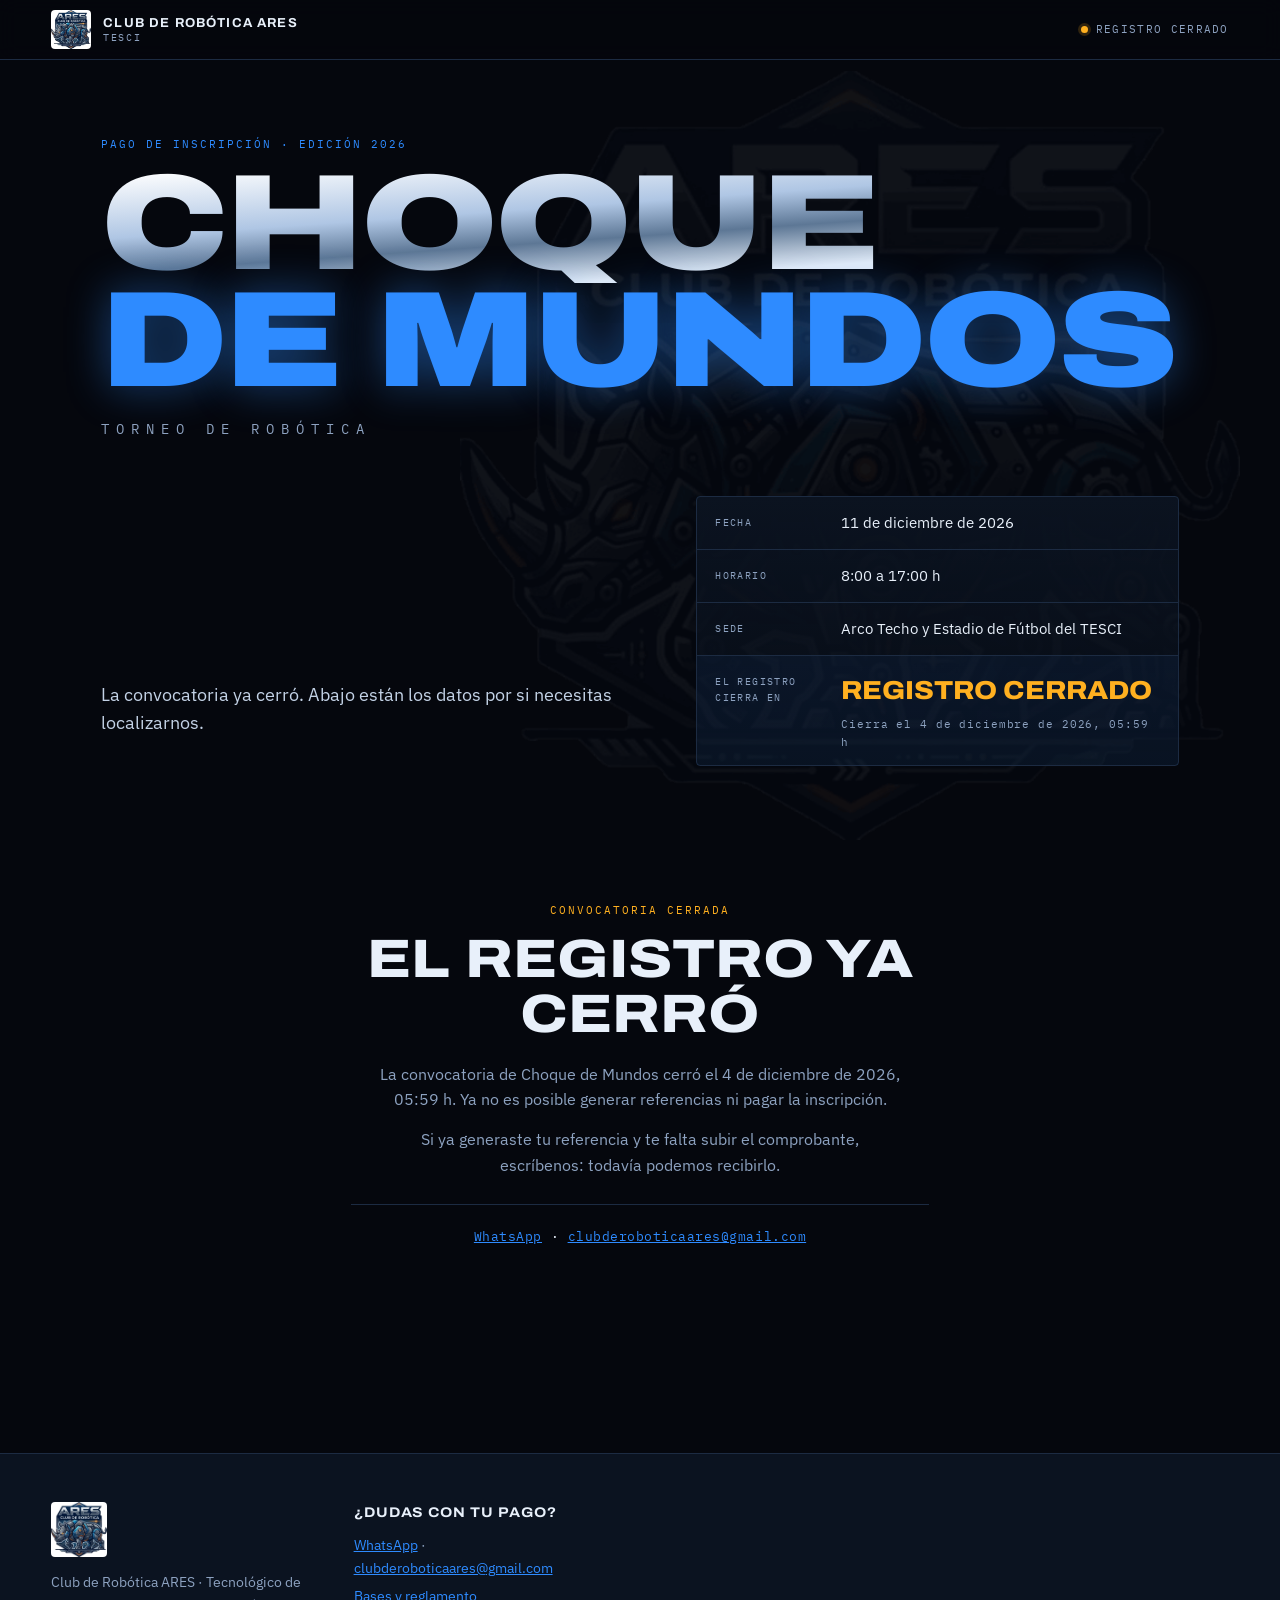
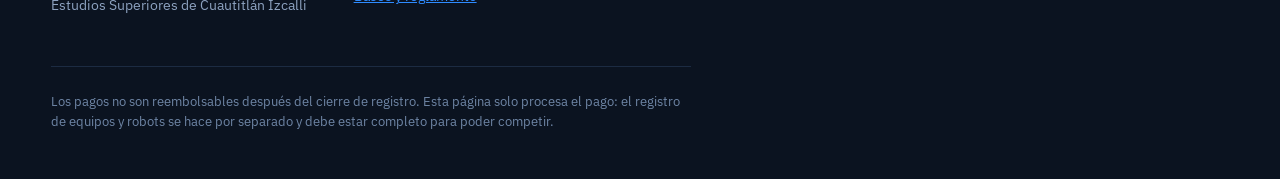
<file: index.html>
<!DOCTYPE html>
<html lang="es-MX">
<head>
<meta charset="utf-8">
<meta name="viewport" content="width=device-width, initial-scale=1">
<title>Pago de inscripción · Choque de Mundos — Club de Robótica ARES</title>
<meta name="description" content="Paga la inscripción al torneo de robótica Choque de Mundos del Club ARES, TESCI. 11 de diciembre de 2026.">
<meta name="theme-color" content="#05070D">
<link rel="icon" href="img/logo-ares.jpeg">
<link rel="preconnect" href="https://fonts.googleapis.com">
<link rel="preconnect" href="https://fonts.gstatic.com" crossorigin>
<link rel="stylesheet" href="https://fonts.googleapis.com/css2?family=Archivo:wdth,wght@62..125,100..900&family=IBM+Plex+Mono:wght@400;500;600&family=IBM+Plex+Sans:wght@400;500;600&display=swap">
<link rel="stylesheet" href="css/estilos.css">
</head>
<body>

<div class="marca-fondo" aria-hidden="true"></div>

<a class="saltar" href="#pago">Saltar al formulario de pago</a>

<header class="barra">
  <div class="barra__marca">
    <img src="img/logo-ares.jpeg" alt="" width="40" height="40">
    <span class="barra__club">Club de Robótica ARES<em>TESCI</em></span>
  </div>
  <div class="barra__estado" id="barra-estado" hidden>
    <span class="punto" aria-hidden="true"></span>
    <span id="barra-estado-texto">Registro abierto</span>
  </div>
</header>

<main>

  <!-- ░░ PORTADA ░░ -->
  <section class="portada">
    <div class="portada__texto">
      <p class="epigrafe">Pago de inscripción · Edición 2026</p>
      <h1 class="titulo">
        <span class="titulo__l1">Choque</span>
        <span class="titulo__l2">de Mundos</span>
      </h1>
      <p class="portada__pie">Torneo de Robótica</p>
    </div>

    <div class="portada__base">
      <div class="portada__llamado">
        <p class="entrada">
          Calcula lo que te toca pagar y obtén los datos para transferir.
          El lugar de tus robots queda apartado cuando confirmamos el pago.
        </p>
        <a class="boton boton--primario" href="#pago" id="ir-al-pago">Calcular mi pago</a>
      </div>

      <dl class="ficha-evento">
        <div class="ficha-evento__fila">
          <dt>Fecha</dt><dd id="dato-fecha"></dd>
        </div>
        <div class="ficha-evento__fila">
          <dt>Horario</dt><dd id="dato-horario"></dd>
        </div>
        <div class="ficha-evento__fila">
          <dt>Sede</dt><dd id="dato-sede"></dd>
        </div>
        <div class="ficha-evento__fila ficha-evento__fila--reloj">
          <dt>El registro cierra en</dt>
          <dd>
            <p class="cuenta__fin" id="cuenta-fin" hidden>Registro cerrado</p>
            <div class="cuenta" id="cuenta-regresiva" role="timer" aria-live="off">
              <span class="cuenta__bloque" id="bloque-meses" hidden>
                <strong id="c-meses">0</strong><em>meses</em>
              </span>
              <span class="cuenta__bloque"><strong id="c-dias">0</strong><em>días</em></span>
              <span class="cuenta__bloque"><strong id="c-horas">00</strong><em>horas</em></span>
              <span class="cuenta__bloque"><strong id="c-minutos">00</strong><em>min</em></span>
              <span class="cuenta__bloque"><strong id="c-segundos">00</strong><em>seg</em></span>
            </div>
            <span class="reloj__limite" id="reloj-limite"></span>
          </dd>
        </div>
      </dl>
    </div>
  </section>

  <!-- ░░ REGISTRO CERRADO ░░ -->
  <section class="cerrado" id="cerrado" hidden tabindex="-1">
    <p class="epigrafe">Convocatoria cerrada</p>
    <h2 class="cerrado__titulo">El registro ya cerró</h2>
    <p class="cerrado__texto" id="cerrado-texto"></p>
    <p class="cerrado__texto">
      Si ya generaste tu referencia y te falta subir el comprobante,
      escríbenos: todavía podemos recibirlo.
    </p>
    <p class="cerrado__contacto">
      <a id="cerrado-whatsapp" href="#" target="_blank" rel="noopener">WhatsApp</a>
      ·
      <a id="cerrado-correo" href="#">Correo</a>
    </p>
  </section>

  <!-- ░░ PAGO ░░ -->
  <div class="lienzo" id="pago">

    <form class="formulario" id="formulario" novalidate>

      <p class="recordatorio" id="recordatorio-registro">
        <strong>El registro de tus robots va por separado.</strong>
        <span id="recordatorio-texto"></span>
      </p>

      <!-- PASO 1 -->
      <section class="paso" id="paso-monto">
        <header class="paso__encabezado">
          <p class="epigrafe">Paso 1 de 3</p>
          <h2 class="paso__titulo">¿Cuánto te toca?</h2>
          <p class="paso__nota">
            Se cobra por robot. La tarifa depende de quién inscribe y de
            cuántos robots lleva tu escuela en total.
          </p>
        </header>

        <fieldset class="tarifas" id="tarifas">
          <legend class="oculto">Tarifa que te corresponde</legend>
          <!-- Las tarjetas se construyen desde js/config.js -->
        </fieldset>
        <p class="error" id="error-tarifa" hidden></p>

        <h3 class="subtitulo">Cuántos robots pagas</h3>
        <div class="contador">
          <button class="contador__boton" type="button" id="menos" aria-label="Quitar un robot">−</button>
          <input class="contador__campo" id="robots" type="number" inputmode="numeric"
                 min="1" value="1" aria-label="Número de robots que vas a pagar">
          <button class="contador__boton" type="button" id="mas" aria-label="Agregar un robot">+</button>
          <p class="contador__cuenta" id="cuenta"></p>
        </div>

        <p class="pista" id="pista-volumen" hidden></p>
        <p class="error" id="error-robots" hidden></p>
      </section>

      <!-- PASO 2 -->
      <section class="paso" id="paso-quien">
        <header class="paso__encabezado">
          <p class="epigrafe">Paso 2 de 3</p>
          <h2 class="paso__titulo">A nombre de quién</h2>
          <p class="paso__nota">
            Con estos datos cruzamos tu pago con los registros que ya hiciste.
            Escríbelos igual que en el formulario de registro.
          </p>
        </header>

        <div class="campos">
          <p class="campo">
            <label for="institucion">Escuela o institución</label>
            <input id="institucion" name="institucion" type="text" maxlength="80" autocomplete="organization" required>
            <span class="campo__ayuda" id="ayuda-institucion">Como la escribiste al registrarte.</span>
          </p>
          <p class="campo">
            <label for="responsable">Nombre del responsable</label>
            <input id="responsable" name="responsable" type="text" maxlength="60" autocomplete="name" required>
          </p>
          <p class="campo">
            <label for="correo">Correo electrónico</label>
            <input id="correo" name="correo" type="email" autocomplete="email" required>
            <span class="campo__ayuda">Aquí te confirmamos el pago.</span>
          </p>
          <p class="campo">
            <label for="telefono">WhatsApp a 10 dígitos</label>
            <input id="telefono" name="telefono" type="tel" inputmode="numeric" maxlength="10" autocomplete="tel-national" required>
          </p>
        </div>

        <p class="campo campo--ancho">
          <label for="equipos">Equipos o robots que cubre este pago</label>
          <input id="equipos" name="equipos" type="text" maxlength="200" autocomplete="off">
          <span class="campo__ayuda">
            Sepáralos con comas. Es lo que nos permite saber qué registros estás pagando.
          </span>
        </p>
      </section>

      <!-- PASO 3 -->
      <section class="paso" id="paso-forma">
        <header class="paso__encabezado">
          <p class="epigrafe">Paso 3 de 3</p>
          <h2 class="paso__titulo">Forma de pago</h2>
          <p class="paso__nota" id="nota-pago">
            Las dos opciones apartan tus lugares. La pasarela lo confirma al instante;
            la transferencia, cuando recibimos tu comprobante.
          </p>
        </header>

        <fieldset class="metodos" id="metodos">
          <legend class="oculto">Forma de pago</legend>

          <label class="metodo" for="metodo-pasarela">
            <input type="radio" name="metodo" id="metodo-pasarela" value="pasarela" checked>
            <span class="metodo__cuerpo">
              <span class="metodo__nombre">Pagar en línea</span>
              <span class="metodo__detalle" id="metodo-pasarela-detalle"></span>
              <span class="etiqueta etiqueta--viva">Confirmación inmediata</span>
            </span>
          </label>

          <label class="metodo" for="metodo-transferencia">
            <input type="radio" name="metodo" id="metodo-transferencia" value="transferencia">
            <span class="metodo__cuerpo">
              <span class="metodo__nombre">Transferencia o SPEI</span>
              <span class="metodo__detalle" id="metodo-transferencia-detalle"></span>
              <span class="etiqueta">Envías tu comprobante</span>
            </span>
          </label>
        </fieldset>

        <div class="pago-unico" id="pago-unico" hidden>
          <h3 class="pago-unico__titulo">Transferencia o SPEI</h3>
          <p class="pago-unico__texto" id="pago-unico-texto"></p>
        </div>

        <p class="aviso" id="aviso-metodo" hidden></p>
        <p class="error" id="error-formulario" hidden></p>

        <button class="boton boton--primario boton--ancho" type="submit" id="enviar">
          Generar mi referencia de pago
        </button>
        <p class="letra-chica">
          Generar la referencia no cobra nada. En el siguiente paso vienen los datos de la cuenta.
        </p>
      </section>
    </form>

    <!-- RESUMEN -->
    <aside class="resumen" id="resumen" aria-label="Resumen de tu pago">
      <h2 class="resumen__titulo">Tu pago</h2>
      <dl class="resumen__lista">
        <div class="resumen__fila"><dt>Tarifa</dt><dd id="r-tarifa">Sin elegir</dd></div>
        <div class="resumen__fila"><dt>Escuela</dt><dd id="r-escuela">—</dd></div>
        <div class="resumen__fila"><dt>Robots</dt><dd id="r-robots">1</dd></div>
        <div class="resumen__fila"><dt>Precio por robot</dt><dd id="r-unitario">—</dd></div>
      </dl>
      <p class="resumen__total">
        <span>Total a pagar</span>
        <strong id="r-total">$0</strong>
      </p>
      <p class="resumen__nota" id="r-nota">Elige tu tarifa para ver el costo.</p>
    </aside>
  </div>

  <!-- ░░ FICHA DE PAGO ░░ -->
  <section class="ficha" id="ficha" hidden tabindex="-1">
    <header class="ficha__encabezado">
      <p class="epigrafe">Referencia generada</p>
      <h2 class="ficha__titulo">Folio <span id="f-folio"></span></h2>
      <p class="ficha__nota" id="f-intro"></p>
      <p class="aviso" id="ficha__encabezado-estado" hidden>
        Folio provisional: no quedó registrado en el sistema. Mándanos tu
        comprobante por WhatsApp para que podamos confirmarte.
      </p>
    </header>

    <dl class="ficha__datos" id="f-datos"></dl>

    <!-- Ruta: pasarela -->
    <div class="ruta" id="ruta-pasarela" hidden>
      <h3 class="ruta__titulo">Paga en línea</h3>
      <p class="ruta__texto" id="ruta-pasarela-texto"></p>
      <a class="boton boton--primario boton--ancho" id="boton-pasarela" href="#" target="_blank" rel="noopener">
        Ir a la pasarela de pago
      </a>
      <p class="aviso" id="aviso-sin-liga" hidden>
        Tu total todavía no tiene liga de pago en línea.
        Usa la transferencia de abajo o escríbenos y te la mandamos.
      </p>
      <ol class="instrucciones" id="instrucciones-pasarela">
        <li>La liga ya trae tu monto exacto: <strong id="pasarela-total"></strong>. No tienes que escribir nada.</li>
        <li>Paga con tarjeta, SPEI o en efectivo en OXXO.</li>
        <li>Sube el comprobante aquí mismo, en el recuadro de abajo. Tu folio <strong id="pasarela-folio"></strong> ya queda ligado.</li>
        <li>Te confirmamos dentro de las siguientes 24 horas.</li>
      </ol>
    </div>

    <!-- Ruta: transferencia -->
    <div class="ruta" id="ruta-transferencia" hidden>
      <h3 class="ruta__titulo" id="transferencia-titulo">Transfiere a esta cuenta</h3>

      <div class="pedir-datos" id="pedir-datos" hidden>
        <p class="pedir-datos__texto">
          Por seguridad no publicamos la cuenta en esta página. Pídenosla por
          WhatsApp con el botón de abajo: tu folio y tu monto ya van en el
          mensaje, y te contestamos con los datos para transferir.
        </p>
        <a class="boton boton--primario" id="pedir-datos-boton" href="#" target="_blank" rel="noopener">
          Pedir los datos por WhatsApp
        </a>
      </div>

      <dl class="banco" id="banco"></dl>
      <ol class="instrucciones">
        <li>Transfiere el monto exacto: <strong id="transferencia-monto"></strong>.</li>
        <li>Usa <strong id="transferencia-folio"></strong> como concepto o referencia.</li>
        <li>Sube tu comprobante aquí mismo. Tienes <strong id="transferencia-plazo"></strong> antes de que los lugares se liberen.</li>
      </ol>
    </div>

    <!-- Subir el comprobante -->
    <section class="comprobante" id="comprobante">
      <h3 class="ruta__titulo">Sube tu comprobante</h3>
      <p class="ruta__texto">
        Cuando hayas transferido, sube aquí la foto o captura. Es la única
        forma de entregarlo y lo que nos permite confirmarte: sin comprobante
        el lugar se libera.
      </p>

      <label class="soltar" id="soltar" for="archivo">
        <input type="file" id="archivo" accept="image/jpeg,image/png,image/webp,application/pdf" hidden>
        <span class="soltar__icono" aria-hidden="true">↑</span>
        <span class="soltar__texto" id="soltar-texto">
          Toca para elegir la foto, o arrástrala aquí
        </span>
        <span class="soltar__formatos">JPG, PNG, WEBP o PDF · hasta 8 MB</span>
      </label>

      <img class="vista-previa" id="vista-previa" alt="Vista previa de tu comprobante" hidden>

      <button class="boton boton--primario boton--ancho" type="button" id="enviar-comprobante" disabled>
        Enviar comprobante
      </button>
      <p class="estado-subida" id="estado-subida" hidden></p>
    </section>

    <div class="ficha__acciones">
      <button class="boton boton--fantasma" type="button" id="descargar-ficha">Descargar ficha</button>
      <button class="boton boton--texto" type="button" id="volver">Corregir mis datos</button>
    </div>
  </section>

</main>

<footer class="pie">
  <div class="pie__bloque">
    <img src="img/logo-ares.jpeg" alt="Club de Robótica ARES" width="56" height="56">
    <p id="pie-institucion"></p>
  </div>
  <div class="pie__bloque">
    <h2 class="pie__titulo">¿Dudas con tu pago?</h2>
    <p><a id="pie-whatsapp" href="#">WhatsApp</a> · <a id="pie-correo" href="#">Correo</a></p>
    <p><a id="pie-reglamento" href="#" target="_blank" rel="noopener">Bases y reglamento</a></p>
  </div>
  <p class="pie__legal">
    Los pagos no son reembolsables después del cierre de registro.
    Esta página solo procesa el pago: el registro de equipos y robots se hace
    por separado y debe estar completo para poder competir.
  </p>
</footer>

<script src="js/config.js"></script>
<script src="js/app.js"></script>
</body>
</html>
</file>
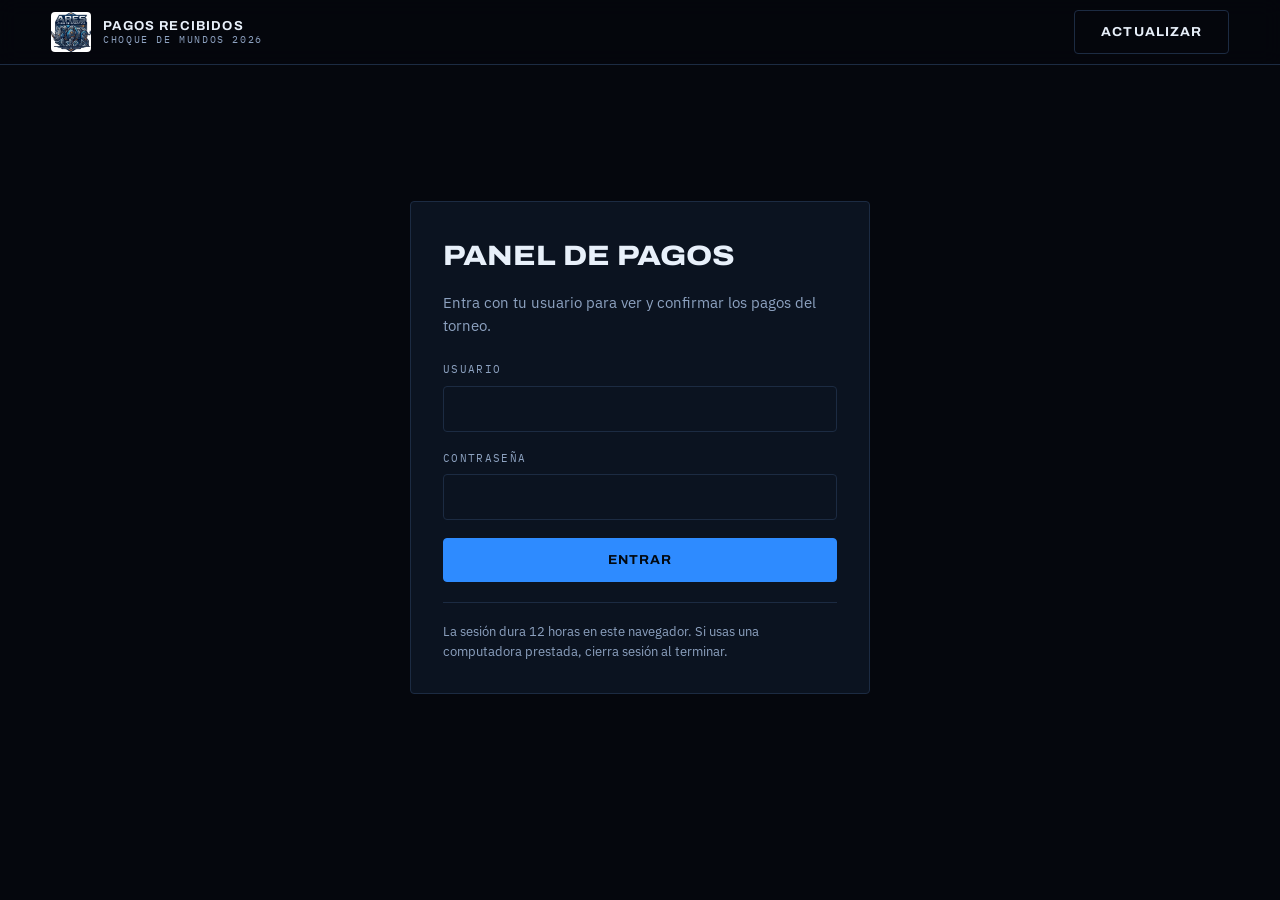
<file: admin/index.html>
<!DOCTYPE html>
<html lang="es-MX">
<head>
<meta charset="utf-8">
<meta name="viewport" content="width=device-width, initial-scale=1">
<meta name="robots" content="noindex, nofollow">
<title>Pagos · Choque de Mundos</title>
<link rel="icon" href="../img/logo-ares.jpeg">
<link rel="preconnect" href="https://fonts.googleapis.com">
<link rel="preconnect" href="https://fonts.gstatic.com" crossorigin>
<link rel="stylesheet" href="https://fonts.googleapis.com/css2?family=Archivo:wdth,wght@62..125,100..900&family=IBM+Plex+Mono:wght@400;500;600&family=IBM+Plex+Sans:wght@400;500;600&display=swap">
<link rel="stylesheet" href="../css/estilos.css">
<link rel="stylesheet" href="admin.css">
</head>
<body class="panel">

<header class="barra">
  <div class="barra__marca">
    <img src="../img/logo-ares.jpeg" alt="" width="40" height="40">
    <span class="barra__club">Pagos recibidos<em>Choque de Mundos 2026</em></span>
  </div>
  <div class="barra__acciones">
    <button class="boton boton--fantasma boton--chico" type="button" id="refrescar">Actualizar</button>
    <button class="boton boton--texto" type="button" id="salir" hidden>Salir</button>
  </div>
</header>

<main class="panel__cuerpo">

  <!-- Entrada -->
  <section class="acceso" id="acceso">
    <h1 class="acceso__titulo">Panel de pagos</h1>
    <p class="acceso__texto">
      Entra con tu usuario para ver y confirmar los pagos del torneo.
    </p>
    <form id="forma-acceso">
      <p class="campo">
        <label for="usuario">Usuario</label>
        <input id="usuario" type="text" autocomplete="username" spellcheck="false" autocapitalize="off">
      </p>
      <p class="campo">
        <label for="contrasena">Contraseña</label>
        <input id="contrasena" type="password" autocomplete="current-password">
      </p>
      <button class="boton boton--primario boton--ancho" type="submit" id="entrar">Entrar</button>
    </form>
    <p class="error" id="error-acceso" hidden></p>
    <p class="acceso__pista">
      La sesión dura 12 horas en este navegador. Si usas una computadora
      prestada, cierra sesión al terminar.
    </p>
  </section>

  <!-- Panel -->
  <div id="tablero" hidden>

    <section class="cifras" id="cifras"></section>

    <section class="controles">
      <div class="filtros" id="filtros">
        <button class="filtro filtro--activo" type="button" data-estado="">Todos</button>
        <button class="filtro" type="button" data-estado="pendiente">Pendientes</button>
        <button class="filtro" type="button" data-estado="confirmado">Confirmados</button>
        <button class="filtro" type="button" data-estado="cancelado">Cancelados</button>
        <button class="filtro" type="button" data-estado="sin-comprobante">Sin comprobante</button>
      </div>
      <input class="buscador" id="buscador" type="search"
             placeholder="Buscar folio, escuela, responsable o correo…" aria-label="Buscar">
      <button class="boton boton--fantasma boton--chico" type="button" id="exportar">Descargar CSV</button>
    </section>

    <p class="error" id="error-tabla" hidden></p>

    <div class="tabla-caja">
      <table class="tabla">
        <thead>
          <tr>
            <th>Folio</th>
            <th>Escuela</th>
            <th>Responsable</th>
            <th>Contacto</th>
            <th class="n">Robots</th>
            <th class="n">Total</th>
            <th>Comprobante</th>
            <th>Estado</th>
            <th></th>
          </tr>
        </thead>
        <tbody id="filas"></tbody>
      </table>
      <p class="vacio" id="vacio" hidden>No hay pagos que coincidan.</p>
    </div>
  </div>
</main>

<!-- Comprobante en grande -->
<div class="visor" id="visor" hidden>
  <div class="visor__caja" role="dialog" aria-modal="true" aria-labelledby="visor-titulo">
    <header class="visor__barra">
      <span id="visor-titulo">Comprobante</span>
      <button class="boton boton--texto" type="button" id="cerrar-visor">Cerrar</button>
    </header>
    <div class="visor__contenido" id="visor-contenido"></div>
  </div>
</div>

<script src="admin.js"></script>
</body>
</html>
</file>
<file: css/estilos.css>
/* ============================================================
   Choque de Mundos — hoja de estilos
   Paleta tomada de la convocatoria: azul de arco eléctrico y
   cian de LED sobre el negro mate del tapete de la arena.
   ============================================================ */

:root {
  /* color */
  --negro:        #05070D;
  --panel:        #0B1320;
  --panel-alto:   #111D2F;
  --linea:        #1C2B42;
  --linea-viva:   #294A70;
  --azul:         #2E8BFF;
  --azul-hondo:   #0A3570;
  --cian:         #35E6E0;
  --ambar:        #FFB020;
  --niebla:       #8DA2C0;
  --hueso:        #E8F0FA;

  /* tipografía */
  --display: 'Archivo', 'Arial Narrow', system-ui, sans-serif;
  --cuerpo:  'IBM Plex Sans', system-ui, -apple-system, sans-serif;
  --mono:    'IBM Plex Mono', 'SFMono-Regular', Consolas, monospace;

  /* métrica */
  --ancho:   1180px;
  --radio:   4px;
  --borde:   1px solid var(--linea);
}

* { box-sizing: border-box; }

/* algunos bloques declaran display:flex; el atributo hidden debe ganar */
[hidden] { display: none !important; }

html { scroll-behavior: smooth; }

body {
  margin: 0;
  background: var(--negro);
  color: var(--hueso);
  font-family: var(--cuerpo);
  font-size: 16px;
  line-height: 1.6;
  -webkit-font-smoothing: antialiased;
}

img { max-width: 100%; height: auto; display: block; }

a { color: var(--azul); }
a:hover { color: var(--cian); }

:focus-visible {
  outline: 2px solid var(--cian);
  outline-offset: 3px;
}

.oculto {
  position: absolute; width: 1px; height: 1px;
  padding: 0; margin: -1px; overflow: hidden;
  clip-path: inset(50%); white-space: nowrap;
}

.saltar {
  position: absolute; left: -9999px; top: 8px;
  background: var(--azul); color: #fff;
  padding: 10px 16px; z-index: 100; border-radius: var(--radio);
}
.saltar:focus { left: 8px; }

/* ── tipografía base ───────────────────────────────────────── */

.epigrafe {
  font-family: var(--mono);
  font-size: 11px;
  letter-spacing: .18em;
  text-transform: uppercase;
  color: var(--azul);
  margin: 0 0 12px;
}

.subtitulo {
  font-family: var(--display);
  font-variation-settings: 'wdth' 112, 'wght' 700;
  font-size: 15px;
  letter-spacing: .06em;
  text-transform: uppercase;
  color: var(--hueso);
  margin: 40px 0 16px;
  padding-bottom: 10px;
  border-bottom: var(--borde);
  display: flex;
  justify-content: space-between;
  align-items: baseline;
  gap: 12px;
}

.subtitulo__conteo {
  font-family: var(--mono);
  font-size: 11px;
  font-weight: 400;
  letter-spacing: .08em;
  color: var(--niebla);
  text-transform: none;
}

.letra-chica {
  font-size: 13px;
  color: var(--niebla);
  margin: 12px 0 0;
}

/* ── marca de agua: el escudo del club detrás de la página ─── */

.marca-fondo {
  position: fixed;
  inset: 0;
  z-index: -1;
  pointer-events: none;
  background: url('../img/marca-ares.png') no-repeat 92% 54%;
  background-size: min(780px, 72vw) auto;
  opacity: .055;
}

/* ── barra superior ────────────────────────────────────────── */

.barra {
  position: sticky; top: 0; z-index: 40;
  display: flex; align-items: center; justify-content: space-between;
  gap: 16px;
  padding: 10px max(20px, 4vw);
  background: rgba(5, 7, 13, .85);
  backdrop-filter: blur(10px);
  border-bottom: var(--borde);
}

.barra__marca { display: flex; align-items: center; gap: 12px; }
.barra__marca img { border-radius: var(--radio); }

.barra__club {
  font-family: var(--display);
  font-variation-settings: 'wdth' 100, 'wght' 700;
  font-size: 13px;
  letter-spacing: .09em;
  text-transform: uppercase;
  line-height: 1.25;
  display: flex; flex-direction: column;
}
.barra__club em {
  font-family: var(--mono);
  font-style: normal;
  font-size: 10px;
  letter-spacing: .16em;
  color: var(--niebla);
}

.barra__estado {
  display: flex; align-items: center; gap: 8px;
  font-family: var(--mono);
  font-size: 11px;
  letter-spacing: .12em;
  text-transform: uppercase;
  color: var(--niebla);
}
.punto {
  width: 7px; height: 7px; border-radius: 50%;
  background: var(--cian);
  box-shadow: 0 0 0 3px rgba(53, 230, 224, .18);
}
.barra__estado--cerrado .punto { background: var(--ambar); box-shadow: 0 0 0 3px rgba(255, 176, 32, .18); }

/* ── portada ───────────────────────────────────────────────── */

.portada {
  position: relative;
  max-width: var(--ancho);
  margin: 0 auto;
  padding: clamp(40px, 6.5vw, 76px) max(20px, 4vw) clamp(36px, 5vw, 64px);
}

.portada__base {
  position: relative;
  margin-top: clamp(32px, 5vw, 56px);
  display: grid;
  grid-template-columns: minmax(0, 1.1fr) minmax(0, 1fr);
  gap: clamp(28px, 5vw, 64px);
  align-items: end;
}

.portada__texto { position: relative; }

.titulo {
  font-family: var(--display);
  margin: 0;
  line-height: .86;
  text-transform: uppercase;
  display: flex; flex-direction: column;
}
.titulo__l1 {
  font-variation-settings: 'wdth' 125, 'wght' 900;
  font-size: clamp(42px, 11.8vw, 136px);
  letter-spacing: -.02em;
  background: linear-gradient(176deg, #FFFFFF 4%, #AFC6E4 38%, #5D7795 56%, #E4EDF8 78%);
  -webkit-background-clip: text;
  background-clip: text;
  color: transparent;
}
.titulo__l2 {
  font-variation-settings: 'wdth' 125, 'wght' 900;
  font-size: clamp(42px, 11.8vw, 136px);
  letter-spacing: -.02em;
  color: var(--azul);
  text-shadow: 0 0 44px rgba(46, 139, 255, .45);
}

.portada__pie {
  font-family: var(--mono);
  font-size: clamp(11px, 1.6vw, 14px);
  letter-spacing: .5em;
  text-transform: uppercase;
  color: var(--niebla);
  margin: 18px 0 0;
}

.entrada {
  max-width: 48ch;
  font-size: clamp(16px, 1.5vw, 18px);
  color: #C3D2E6;
  margin: 0 0 28px;
}

/* ficha del evento: se lee como una hoja de especificaciones */
.ficha-evento {
  position: relative;
  margin: 0;
  border: var(--borde);
  border-radius: var(--radio);
  background: linear-gradient(180deg, var(--panel), rgba(11, 19, 32, .4));
}
.ficha-evento__fila {
  display: grid;
  grid-template-columns: 112px minmax(0, 1fr);
  gap: 14px;
  padding: 14px 18px;
  border-bottom: var(--borde);
}
.ficha-evento__fila:last-child { border-bottom: 0; }
.ficha-evento dt {
  font-family: var(--mono);
  font-size: 10px;
  letter-spacing: .14em;
  text-transform: uppercase;
  color: var(--niebla);
  padding-top: 4px;
}
.ficha-evento dd { margin: 0; font-size: 15px; }

.ficha-evento__fila--reloj { background: rgba(46, 139, 255, .06); }

.cuenta__fin {
  margin: 0 0 4px;
  font-family: var(--display);
  font-variation-settings: 'wdth' 110, 'wght' 800;
  font-size: clamp(20px, 2.4vw, 26px);
  text-transform: uppercase;
  color: var(--ambar);
}

.cuenta {
  display: flex; flex-wrap: wrap; gap: 14px;
  margin-bottom: 6px;
}
.cuenta__bloque { display: flex; flex-direction: column; align-items: flex-start; }
.cuenta__bloque strong {
  font-family: var(--mono);
  font-variant-numeric: tabular-nums;
  font-size: clamp(22px, 2.6vw, 30px);
  font-weight: 600; line-height: 1;
  color: var(--cian);
}
.cuenta__bloque em {
  font-family: var(--mono); font-style: normal;
  font-size: 9.5px; letter-spacing: .14em; text-transform: uppercase;
  color: var(--niebla); margin-top: 5px;
}

.reloj__limite {
  display: block;
  font-family: var(--mono);
  font-size: 11px;
  letter-spacing: .08em;
  color: var(--niebla);
  margin-top: 2px;
}

/* ── registro cerrado ──────────────────────────────────────── */

.cerrado {
  max-width: 680px;
  margin: 0 auto;
  padding: clamp(40px, 7vw, 72px) max(20px, 4vw) clamp(56px, 9vw, 96px);
  text-align: center;
}
.cerrado:focus { outline: none; }
.cerrado .epigrafe { color: var(--ambar); }
.cerrado__titulo {
  font-family: var(--display);
  font-variation-settings: 'wdth' 118, 'wght' 800;
  font-size: clamp(30px, 6vw, 54px);
  line-height: 1.02; text-transform: uppercase;
  margin: 0 0 20px;
}
.cerrado__texto {
  font-size: 16px; color: var(--niebla);
  margin: 0 auto 14px; max-width: 52ch;
}
.cerrado__contacto {
  margin-top: 26px; padding-top: 22px;
  border-top: var(--borde);
  font-family: var(--mono); font-size: 13px;
  letter-spacing: .04em;
}

/* ── botones ───────────────────────────────────────────────── */

.boton {
  display: inline-flex; align-items: center; justify-content: center;
  gap: 8px;
  font-family: var(--display);
  font-variation-settings: 'wdth' 105, 'wght' 700;
  font-size: 13px;
  letter-spacing: .08em;
  text-transform: uppercase;
  text-decoration: none;
  padding: 14px 26px;
  border-radius: var(--radio);
  border: 1px solid transparent;
  cursor: pointer;
  transition: background-color .18s, border-color .18s, color .18s, transform .18s;
}
.boton:active { transform: translateY(1px); }

.boton--primario {
  background: var(--azul);
  color: #02080F;
  border-color: var(--azul);
}
.boton--primario:hover { background: var(--cian); border-color: var(--cian); color: #02080F; }

.boton--fantasma {
  background: transparent;
  color: var(--hueso);
  border-color: var(--linea);
}
.boton--fantasma:hover { border-color: var(--azul); color: var(--azul); background: rgba(46, 139, 255, .07); }

.boton--texto {
  background: none; border: 0; color: var(--niebla);
  padding: 14px 8px; text-decoration: underline; text-underline-offset: 4px;
}
.boton--texto:hover { color: var(--hueso); }

.boton--ancho { width: 100%; }

.boton[aria-disabled="true"], .boton:disabled {
  opacity: .45; pointer-events: none;
}

/* ── lienzo: formulario + resumen ──────────────────────────── */

.lienzo {
  max-width: var(--ancho);
  margin: 0 auto;
  padding: 0 max(20px, 4vw) 96px;
  display: grid;
  grid-template-columns: minmax(0, 1fr) 300px;
  gap: clamp(32px, 5vw, 64px);
  align-items: start;
}

.paso { padding: 40px 0; border-top: var(--borde); }
.paso:first-child { border-top: 0; padding-top: 16px; }

.paso__encabezado { margin-bottom: 28px; }
.paso__titulo {
  font-family: var(--display);
  font-variation-settings: 'wdth' 118, 'wght' 800;
  font-size: clamp(26px, 3.4vw, 38px);
  line-height: 1.05;
  letter-spacing: -.01em;
  text-transform: uppercase;
  margin: 0 0 12px;
}
.paso__nota { max-width: 56ch; color: var(--niebla); margin: 0; font-size: 15px; }

/* ── tarifas (paso 1) ──────────────────────────────────────── */

.tarifas {
  border: 0; margin: 0; padding: 0;
  display: grid;
  grid-template-columns: repeat(auto-fit, minmax(260px, 1fr));
  gap: 14px;
}

.tarifa { position: relative; display: block; cursor: pointer; }
.tarifa input { position: absolute; opacity: 0; width: 1px; height: 1px; }

.tarifa__cuerpo {
  display: flex; flex-direction: column; gap: 8px; height: 100%;
  padding: 22px;
  border: var(--borde); border-radius: var(--radio);
  background: var(--panel);
  transition: border-color .2s, background-color .2s, transform .2s;
}
.tarifa:hover .tarifa__cuerpo { border-color: var(--linea-viva); transform: translateY(-2px); }
.tarifa input:focus-visible + .tarifa__cuerpo { outline: 2px solid var(--cian); outline-offset: 3px; }
.tarifa input:checked + .tarifa__cuerpo {
  border-color: var(--azul);
  background: linear-gradient(180deg, rgba(46, 139, 255, .14), var(--panel) 68%);
}

.tarifa__nombre {
  font-family: var(--display);
  font-variation-settings: 'wdth' 114, 'wght' 800;
  font-size: 20px; text-transform: uppercase; letter-spacing: -.005em;
}
.tarifa__detalle { font-size: 13.5px; color: var(--niebla); flex: 1; }

.tarifa__precio {
  display: flex; align-items: baseline; gap: 8px;
  margin-top: 8px; padding-top: 14px;
  border-top: var(--borde);
}
.tarifa__precio strong {
  font-family: var(--display);
  font-variation-settings: 'wdth' 110, 'wght' 800;
  font-size: 32px; letter-spacing: -.015em;
  color: var(--hueso);
}
.tarifa input:checked + .tarifa__cuerpo .tarifa__precio strong { color: var(--cian); }
.tarifa__precio span {
  font-family: var(--mono); font-size: 11px;
  letter-spacing: .13em; text-transform: uppercase; color: var(--niebla);
}
.tarifa__escalon {
  font-family: var(--mono); font-size: 11px;
  line-height: 1.5; letter-spacing: .03em; color: var(--niebla);
}

/* ── campos ────────────────────────────────────────────────── */

.campos {
  display: grid;
  grid-template-columns: repeat(auto-fit, minmax(240px, 1fr));
  gap: 18px;
}

.campo { margin: 0; display: flex; flex-direction: column; gap: 7px; }

.campo label {
  font-family: var(--mono);
  font-size: 11px;
  letter-spacing: .12em;
  text-transform: uppercase;
  color: var(--niebla);
}
.campo__opcional { text-transform: none; letter-spacing: 0; opacity: .7; }

.campo input[type="text"],
.campo input[type="email"],
.campo input[type="tel"],
.campo input[type="password"],
.campo select {
  font-family: var(--cuerpo);
  font-size: 16px;
  color: var(--hueso);
  background: var(--panel);
  border: var(--borde);
  border-radius: var(--radio);
  padding: 12px 14px;
  width: 100%;
  transition: border-color .18s, background-color .18s;
}
.campo input:hover { border-color: var(--linea-viva); }
.campo input:focus {
  outline: none;
  border-color: var(--azul);
  background: var(--panel-alto);
  box-shadow: 0 0 0 3px rgba(46, 139, 255, .16);
}
.campo input[aria-invalid="true"] { border-color: var(--ambar); }

.campo__ayuda { font-size: 12.5px; color: var(--niebla); }

.campo--ancho { margin-top: 18px; }

.campo--casilla {
  flex-direction: row; align-items: flex-start; gap: 12px;
  margin-top: 28px; font-size: 15px;
}
.campo--casilla input { width: 18px; height: 18px; margin-top: 3px; accent-color: var(--azul); flex: none; }
.campo--casilla label {
  font-family: var(--cuerpo);
  font-size: 15px; letter-spacing: 0; text-transform: none;
  color: #C3D2E6; line-height: 1.5;
}

/* ── recordatorio: aquí solo se paga ───────────────────────── */

.recordatorio {
  margin: 0 0 8px;
  padding: 14px 18px;
  border: var(--borde);
  border-left: 2px solid var(--ambar);
  border-radius: var(--radio);
  background: rgba(255, 176, 32, .07);
  font-size: 14.5px;
  color: #E8D5B0;
}
.recordatorio strong { display: block; color: var(--hueso); margin-bottom: 2px; }
.recordatorio a { color: var(--ambar); }
.recordatorio a:hover { color: var(--hueso); }

/* ── contador de robots ────────────────────────────────────── */

.contador {
  display: flex; align-items: center; flex-wrap: wrap; gap: 12px;
}

.contador__boton {
  width: 52px; height: 52px; flex: none;
  font-family: var(--mono); font-size: 24px; line-height: 1;
  color: var(--hueso);
  background: var(--panel);
  border: var(--borde); border-radius: var(--radio);
  cursor: pointer;
  transition: border-color .18s, color .18s, background-color .18s;
}
.contador__boton:hover:not(:disabled) {
  border-color: var(--azul); color: var(--azul); background: rgba(46, 139, 255, .08);
}
.contador__boton:disabled { opacity: .35; cursor: not-allowed; }

.contador__campo {
  width: 96px; flex: none;
  font-family: var(--display);
  font-variation-settings: 'wdth' 110, 'wght' 800;
  font-size: 28px; text-align: center;
  font-variant-numeric: tabular-nums;
  color: var(--hueso);
  background: var(--panel);
  border: var(--borde); border-radius: var(--radio);
  padding: 8px 4px;
  -moz-appearance: textfield;
}
.contador__campo::-webkit-outer-spin-button,
.contador__campo::-webkit-inner-spin-button { -webkit-appearance: none; margin: 0; }
.contador__campo:focus {
  outline: none; border-color: var(--azul);
  box-shadow: 0 0 0 3px rgba(46, 139, 255, .16);
}

.contador__cuenta {
  margin: 0 0 0 6px;
  font-family: var(--mono); font-size: 14px;
  letter-spacing: .04em; color: var(--niebla);
}

/* ── métodos de pago ───────────────────────────────────────── */

.metodos {
  border: 0; margin: 0; padding: 0;
  display: grid; grid-template-columns: repeat(auto-fit, minmax(250px, 1fr)); gap: 14px;
}

.metodo { position: relative; display: block; cursor: pointer; }
.metodo input { position: absolute; opacity: 0; width: 1px; height: 1px; }

.metodo__cuerpo {
  display: flex; flex-direction: column; gap: 6px; height: 100%;
  padding: 20px;
  border: var(--borde); border-radius: var(--radio);
  background: var(--panel);
  transition: border-color .2s, background-color .2s;
}
.metodo input:focus-visible + .metodo__cuerpo { outline: 2px solid var(--cian); outline-offset: 3px; }
.metodo input:checked + .metodo__cuerpo {
  border-color: var(--azul);
  background: linear-gradient(180deg, rgba(46, 139, 255, .12), var(--panel) 70%);
}

.metodo__nombre {
  font-family: var(--display);
  font-variation-settings: 'wdth' 112, 'wght' 800;
  font-size: 17px; text-transform: uppercase; letter-spacing: .01em;
}
.metodo__detalle { font-size: 13.5px; color: var(--niebla); }

.etiqueta {
  align-self: flex-start;
  margin-top: 6px;
  font-family: var(--mono);
  font-size: 10px; letter-spacing: .13em; text-transform: uppercase;
  color: var(--niebla);
  border: var(--borde); border-radius: 2px;
  padding: 3px 8px;
}
.etiqueta--viva { color: var(--cian); border-color: rgba(53, 230, 224, .45); }

/* ── pago único (pasarela apagada) ─────────────────────────── */

.pago-unico {
  border: var(--borde);
  border-left: 2px solid var(--azul);
  border-radius: var(--radio);
  background: var(--panel);
  padding: 20px 22px;
}
.pago-unico__titulo {
  font-family: var(--display);
  font-variation-settings: 'wdth' 112, 'wght' 800;
  font-size: 18px; text-transform: uppercase; letter-spacing: .01em;
  margin: 0 0 8px;
}
.pago-unico__texto { margin: 0; font-size: 14.5px; color: var(--niebla); }

/* ── resumen pegajoso ──────────────────────────────────────── */

.resumen {
  position: sticky; top: 86px;
  border: var(--borde); border-radius: var(--radio);
  background: linear-gradient(180deg, var(--panel-alto), var(--panel));
  padding: 22px;
}

.resumen__titulo {
  font-family: var(--mono);
  font-size: 11px; font-weight: 500;
  letter-spacing: .16em; text-transform: uppercase;
  color: var(--niebla);
  margin: 0 0 16px; padding-bottom: 14px;
  border-bottom: var(--borde);
}

.resumen__lista { margin: 0; display: grid; gap: 12px; }
.resumen__fila { display: grid; gap: 2px; }
.resumen__fila dt {
  font-family: var(--mono); font-size: 10px;
  letter-spacing: .13em; text-transform: uppercase; color: var(--niebla);
}
.resumen__fila dd { margin: 0; font-size: 15px; line-height: 1.35; }

.resumen__total {
  display: flex; align-items: baseline; justify-content: space-between;
  gap: 10px; margin: 20px 0 0; padding-top: 16px;
  border-top: var(--borde);
  font-family: var(--mono); font-size: 11px;
  letter-spacing: .13em; text-transform: uppercase; color: var(--niebla);
}
.resumen__total strong {
  font-family: var(--display);
  font-variation-settings: 'wdth' 110, 'wght' 800;
  font-size: 30px; letter-spacing: -.01em;
  color: var(--cian);
}
.resumen__nota { font-size: 12.5px; color: var(--niebla); margin: 12px 0 0; }

/* ── errores y avisos ──────────────────────────────────────── */

.pista {
  margin: 20px 0 0; padding: 12px 14px;
  border-radius: var(--radio);
  font-size: 14px;
  border-left: 3px solid var(--azul);
  background: rgba(46, 139, 255, .09);
  color: #BBD6FF;
}
.pista--lograda {
  border-left-color: var(--cian);
  background: rgba(53, 230, 224, .09);
  color: #A7F0ED;
}

.error, .aviso {
  margin: 18px 0 0; padding: 12px 14px;
  border-radius: var(--radio);
  font-size: 14px;
  border-left: 3px solid var(--ambar);
  background: rgba(255, 176, 32, .09);
  color: #FFD489;
}

/* ── ficha de pago ─────────────────────────────────────────── */

.ficha {
  max-width: 760px;
  margin: 0 auto;
  padding: 0 max(20px, 4vw) 96px;
}
.ficha:focus { outline: none; }

.ficha__encabezado { padding-bottom: 24px; border-bottom: var(--borde); margin-bottom: 28px; }
.ficha__titulo {
  font-family: var(--display);
  font-variation-settings: 'wdth' 116, 'wght' 800;
  font-size: clamp(26px, 4vw, 40px);
  text-transform: uppercase; margin: 0 0 12px;
}
.ficha__titulo span { font-family: var(--mono); color: var(--cian); letter-spacing: .01em; }
.ficha__nota { color: var(--niebla); margin: 0; max-width: 58ch; }

.ficha__datos, .banco {
  margin: 0 0 28px;
  border: var(--borde); border-radius: var(--radio);
  background: var(--panel);
  overflow: hidden;
}
.ficha__datos .fila, .banco .fila {
  display: grid; grid-template-columns: 160px minmax(0, 1fr) auto;
  gap: 14px; align-items: center;
  padding: 13px 18px; border-bottom: var(--borde);
}
.ficha__datos .fila:last-child, .banco .fila:last-child { border-bottom: 0; }
.ficha__datos dt, .banco dt {
  font-family: var(--mono); font-size: 10px;
  letter-spacing: .14em; text-transform: uppercase; color: var(--niebla);
}
.ficha__datos dd, .banco dd { margin: 0; font-size: 15px; word-break: break-word; }
.banco dd { font-family: var(--mono); font-size: 16px; letter-spacing: .04em; }

.copiar {
  font-family: var(--mono); font-size: 10px;
  letter-spacing: .12em; text-transform: uppercase;
  color: var(--azul); background: transparent;
  border: var(--borde); border-radius: 2px;
  padding: 6px 10px; cursor: pointer; white-space: nowrap;
}
.copiar:hover { border-color: var(--azul); background: rgba(46, 139, 255, .1); }
.copiar[data-listo="si"] { color: var(--cian); border-color: var(--cian); }

.ruta { margin-bottom: 36px; }
.ruta__titulo {
  font-family: var(--display);
  font-variation-settings: 'wdth' 112, 'wght' 800;
  font-size: 20px; text-transform: uppercase; margin: 0 0 10px;
}
.ruta__texto { color: var(--niebla); margin: 0 0 18px; }

.instrucciones {
  margin: 22px 0 0; padding-left: 22px;
  display: grid; gap: 10px;
  font-size: 15px; color: #C3D2E6;
}
.instrucciones::marker, .instrucciones li::marker {
  font-family: var(--mono); color: var(--azul);
}
.instrucciones strong { font-family: var(--mono); color: var(--hueso); }

.ficha__acciones {
  display: flex; flex-wrap: wrap; gap: 12px;
  padding-top: 28px; border-top: var(--borde);
}

/* ── subir el comprobante ──────────────────────────────────── */

.comprobante { margin-bottom: 36px; }

.soltar {
  display: flex; flex-direction: column; align-items: center; gap: 8px;
  padding: 32px 24px;
  border: 1px dashed var(--linea-viva);
  border-radius: var(--radio);
  background: var(--panel);
  cursor: pointer; text-align: center;
  transition: border-color .18s, background-color .18s;
}
.soltar:hover, .soltar--encima {
  border-color: var(--azul);
  background: rgba(46, 139, 255, .07);
}
.soltar--listo { border-style: solid; border-color: var(--cian); }

.soltar__icono {
  font-family: var(--mono); font-size: 22px; line-height: 1;
  color: var(--azul);
  width: 44px; height: 44px; border-radius: 50%;
  border: 1px solid var(--linea-viva);
  display: grid; place-items: center;
}
.soltar--listo .soltar__icono { color: var(--cian); border-color: var(--cian); }
.soltar__texto { font-size: 15px; color: var(--hueso); }
.soltar__formatos {
  font-family: var(--mono); font-size: 11px;
  letter-spacing: .08em; color: var(--niebla);
}

.vista-previa {
  margin-top: 14px;
  max-height: 320px; width: auto;
  border: var(--borde); border-radius: var(--radio);
}

.comprobante .boton { margin-top: 16px; }

.estado-subida {
  margin: 14px 0 0; padding: 12px 14px;
  border-radius: var(--radio); font-size: 14px;
  border-left: 3px solid var(--azul);
  background: rgba(46, 139, 255, .09);
  color: #BBD6FF;
}
.estado-subida--bien {
  border-left-color: var(--cian);
  background: rgba(53, 230, 224, .09);
  color: #A7F0ED;
}
.estado-subida--mal {
  border-left-color: var(--ambar);
  background: rgba(255, 176, 32, .09);
  color: #FFD489;
}

/* ── pedir los datos bancarios (sin HTTPS no se publican) ──── */

.pedir-datos {
  border: var(--borde);
  border-left: 2px solid var(--cian);
  border-radius: var(--radio);
  background: var(--panel);
  padding: 20px 22px;
  margin-bottom: 8px;
}
.pedir-datos__texto { margin: 0 0 16px; font-size: 14.5px; color: #C3D2E6; }

/* ── pie ───────────────────────────────────────────────────── */

.pie {
  border-top: var(--borde);
  background: var(--panel);
  padding: 48px max(20px, 4vw);
  display: grid;
  grid-template-columns: repeat(auto-fit, minmax(240px, 1fr));
  gap: 32px;
  max-width: none;
}
.pie__bloque p { margin: 6px 0; color: var(--niebla); font-size: 14px; }
.pie__bloque img { border-radius: var(--radio); margin-bottom: 14px; }
.pie__titulo {
  font-family: var(--display);
  font-variation-settings: 'wdth' 110, 'wght' 700;
  font-size: 14px; letter-spacing: .07em; text-transform: uppercase;
  margin: 0 0 10px;
}
.pie__legal {
  grid-column: 1 / -1;
  margin: 12px 0 0; padding-top: 24px;
  border-top: var(--borde);
  font-size: 12.5px; color: #6F86A6; max-width: 80ch;
}

/* ── responsivo ────────────────────────────────────────────── */

@media (max-width: 960px) {
  /* más abajo, para que el escudo no se encime con el título */
  .marca-fondo {
    background-position: center 72%;
    background-size: min(560px, 110vw) auto;
    opacity: .05;
  }
  .portada__base { grid-template-columns: 1fr; align-items: start; }
  .categorias-mini { grid-template-columns: repeat(3, minmax(0, 1fr)); }
  .lienzo { grid-template-columns: 1fr; padding-bottom: 140px; }

  .resumen {
    position: fixed; top: auto; bottom: 0; left: 0; right: 0;
    z-index: 35; border-radius: 0;
    border: 0; border-top: 1px solid var(--azul);
    background: rgba(11, 19, 32, .96);
    backdrop-filter: blur(10px);
    padding: 12px max(20px, 4vw);
    display: flex; align-items: center; justify-content: space-between; gap: 16px;
  }
  .resumen__titulo, .resumen__lista, .resumen__nota { display: none; }
  .resumen__total { margin: 0; padding: 0; border: 0; width: 100%; }
  .resumen__total strong { font-size: 24px; }
}

@media (max-width: 620px) {
  /* el contador de la portada ya da el estado; la barra se queda con la marca */
  .barra__estado { display: none; }
  .cuenta { gap: 10px; }
  .cuenta__bloque strong { font-size: 20px; }
  .ficha-evento__fila { grid-template-columns: 92px minmax(0, 1fr); }
}

@media (max-width: 560px) {
  .titulo__l1, .titulo__l2 { font-variation-settings: 'wdth' 100, 'wght' 900; }
  .robot { padding: 16px; }
  .categorias-mini { grid-template-columns: repeat(2, minmax(0, 1fr)); }
  .lista-robots__fila { grid-template-columns: 1fr; gap: 4px; }
  .integrante { grid-template-columns: 24px minmax(0, 1fr) 36px; }
  .integrante input:nth-of-type(2) { grid-column: 2 / 3; }
  .ficha__datos .fila, .banco .fila { grid-template-columns: 1fr; gap: 6px; }
  .ficha__acciones .boton { width: 100%; }
}

@media (prefers-reduced-motion: reduce) {
  html { scroll-behavior: auto; }
  *, *::before, *::after {
    animation-duration: .01ms !important;
    transition-duration: .01ms !important;
  }
}

/* ── impresión: la ficha de pago se imprime sola ───────────── */

@media print {
  body { background: #fff; color: #000; }
  .barra, .portada, .lienzo, .pie, .ficha__acciones, .saltar { display: none !important; }
  .ficha { max-width: none; padding: 0; }
  .ficha__titulo span,   .ficha__datos, .banco { border: 1px solid #999; background: #fff; }
  .ficha__datos dd, .banco dd, .instrucciones { color: #000; }
  .copiar { display: none; }
}
</file>
<file: admin/admin.css>
/* ============================================================
   Panel de pagos — estilos propios.
   Hereda la paleta y las tipografías de ../css/estilos.css
   ============================================================ */

.panel { background: var(--negro); }

.panel__cuerpo {
  max-width: 1500px;
  margin: 0 auto;
  padding: 28px max(16px, 2.5vw) 80px;
}

.barra__acciones { display: flex; align-items: center; gap: 8px; }

/* ── entrada ───────────────────────────────────────────────── */

.acceso {
  max-width: 460px;
  margin: clamp(48px, 12vh, 120px) auto;
  padding: 32px;
  border: var(--borde);
  border-radius: var(--radio);
  background: var(--panel);
}
.acceso__titulo {
  font-family: var(--display);
  font-variation-settings: 'wdth' 116, 'wght' 800;
  font-size: 28px; text-transform: uppercase;
  margin: 0 0 12px;
}
.acceso__texto { color: var(--niebla); font-size: 14.5px; margin: 0 0 24px; }
.acceso .campo { margin-bottom: 18px; }

/* Chrome pinta de blanco lo que autollena; aquí eso rompe el tema oscuro */
.acceso input:-webkit-autofill,
.acceso input:-webkit-autofill:hover,
.acceso input:-webkit-autofill:focus {
  -webkit-text-fill-color: var(--hueso);
  -webkit-box-shadow: 0 0 0 1000px var(--panel) inset;
  caret-color: var(--hueso);
}
.acceso__pista {
  margin: 20px 0 0; padding-top: 18px;
  border-top: var(--borde);
  font-size: 12.5px; color: var(--niebla);
}
.acceso__pista code {
  font-family: var(--mono); font-size: 11.5px;
  color: var(--azul); background: rgba(46, 139, 255, .08);
  padding: 2px 5px; border-radius: 3px;
}

/* ── cifras ────────────────────────────────────────────────── */

.cifras {
  display: grid;
  grid-template-columns: repeat(auto-fit, minmax(190px, 1fr));
  gap: 12px; margin-bottom: 24px;
}
.cifra {
  display: flex; flex-direction: column; gap: 4px;
  padding: 18px 20px;
  border: var(--borde);
  border-left: 2px solid var(--linea-viva);
  border-radius: var(--radio);
  background: var(--panel);
}
.cifra--bien   { border-left-color: var(--cian); }
.cifra--ojo    { border-left-color: var(--azul); }
.cifra--alerta { border-left-color: var(--ambar); }

.cifra__titulo {
  font-family: var(--mono); font-size: 10px;
  letter-spacing: .14em; text-transform: uppercase; color: var(--niebla);
}
.cifra__valor {
  font-family: var(--display);
  font-variation-settings: 'wdth' 110, 'wght' 800;
  font-size: 28px; line-height: 1.1; letter-spacing: -.01em;
}
.cifra--bien .cifra__valor   { color: var(--cian); }
.cifra--alerta .cifra__valor { color: var(--ambar); }
.cifra__pie { font-size: 12px; color: var(--niebla); }

/* ── controles ─────────────────────────────────────────────── */

.controles {
  display: flex; flex-wrap: wrap; align-items: center; gap: 10px;
  margin-bottom: 16px;
}
.filtros { display: flex; flex-wrap: wrap; gap: 6px; }

.filtro {
  font-family: var(--mono); font-size: 11px;
  letter-spacing: .08em; text-transform: uppercase;
  color: var(--niebla);
  background: transparent;
  border: var(--borde); border-radius: var(--radio);
  padding: 9px 14px; cursor: pointer;
  transition: color .15s, border-color .15s, background-color .15s;
}
.filtro:hover { color: var(--hueso); border-color: var(--linea-viva); }
.filtro--activo {
  color: #02080F; background: var(--azul); border-color: var(--azul);
}

.buscador {
  flex: 1; min-width: 220px;
  font-family: var(--cuerpo); font-size: 14px;
  color: var(--hueso); background: var(--panel);
  border: var(--borde); border-radius: var(--radio);
  padding: 10px 14px;
}
.buscador:focus {
  outline: none; border-color: var(--azul);
  box-shadow: 0 0 0 3px rgba(46, 139, 255, .16);
}

/* ── tabla ─────────────────────────────────────────────────── */

.tabla-caja {
  border: var(--borde); border-radius: var(--radio);
  background: var(--panel); overflow-x: auto;
}

.tabla { width: 100%; border-collapse: collapse; font-size: 13.5px; }

.tabla th {
  text-align: left;
  font-family: var(--mono); font-size: 10px; font-weight: 500;
  letter-spacing: .13em; text-transform: uppercase; color: var(--niebla);
  padding: 14px 14px; border-bottom: var(--borde);
  white-space: nowrap;
}
.tabla td {
  padding: 13px 14px;
  border-bottom: var(--borde);
  vertical-align: top;
}
.tabla tr:last-child td { border-bottom: 0; }
.tabla tbody tr:hover { background: rgba(46, 139, 255, .04); }
.tabla .n { text-align: right; font-variant-numeric: tabular-nums; }

.folio {
  font-family: var(--mono); font-size: 12.5px;
  color: var(--cian); white-space: nowrap;
}
.sub {
  display: block; margin-top: 3px;
  font-family: var(--mono); font-size: 10.5px;
  color: var(--niebla); line-height: 1.45;
}
.sub a { color: var(--niebla); }
.sub a:hover { color: var(--azul); }

.enlace {
  font-family: var(--cuerpo); font-size: 13px;
  color: var(--azul); background: none; border: 0; padding: 0;
  cursor: pointer; text-decoration: underline; text-underline-offset: 3px;
}
.enlace:hover { color: var(--cian); }
.falta {
  font-family: var(--mono); font-size: 11px;
  letter-spacing: .06em; color: var(--ambar);
}

.marca {
  display: inline-block;
  font-family: var(--mono); font-size: 10px;
  letter-spacing: .12em; text-transform: uppercase;
  padding: 4px 9px; border-radius: 2px;
  border: 1px solid currentColor;
}
.marca--pendiente  { color: var(--ambar); }
.marca--confirmado { color: var(--cian); }
.marca--cancelado  { color: #7E8FA6; }

.acciones { white-space: nowrap; }
.acciones .boton { margin-right: 4px; }

.vacio {
  margin: 0; padding: 40px 20px; text-align: center;
  color: var(--niebla); font-size: 14px;
}

/* ── visor del comprobante ─────────────────────────────────── */

.visor {
  position: fixed; inset: 0; z-index: 80;
  background: rgba(2, 5, 10, .88);
  display: grid; place-items: center;
  padding: max(16px, 3vw);
}
.visor__caja {
  width: min(760px, 100%); max-height: 92vh;
  display: flex; flex-direction: column;
  border: var(--borde); border-radius: var(--radio);
  background: var(--panel-alto);
  overflow: hidden;
}
.visor__barra {
  display: flex; align-items: center; justify-content: space-between;
  gap: 12px; padding: 12px 16px;
  border-bottom: var(--borde);
  font-family: var(--mono); font-size: 12px;
  letter-spacing: .06em; color: var(--niebla);
}
.visor__contenido {
  padding: 16px; overflow: auto; text-align: center;
}
.visor__contenido img { max-width: 100%; height: auto; margin: 0 auto; border-radius: var(--radio); }
.visor__contenido iframe { width: 100%; height: 70vh; border: 0; background: #fff; }
.visor__pie { margin: 14px 0 0; font-size: 13px; }
.cargando { color: var(--niebla); padding: 40px 0; }

@media (max-width: 720px) {
  .tabla { font-size: 12.5px; }
  .tabla th, .tabla td { padding: 10px; }
  .cifra__valor { font-size: 22px; }
}
</file>
